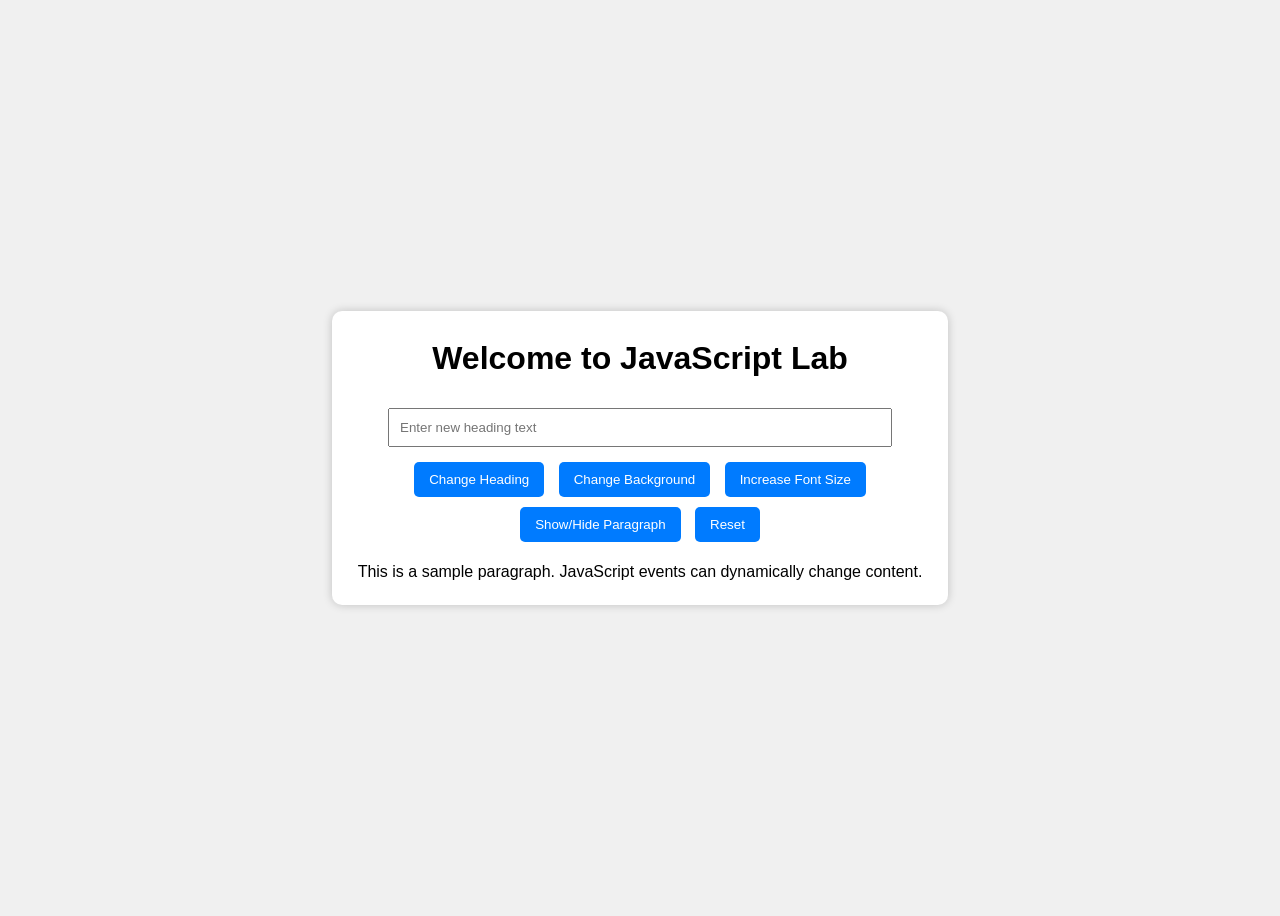
<file: index.html>
<!DOCTYPE html>
<html lang="en">
<head>
    <title>JavaScript Lab</title>
    <link rel="stylesheet" href="style.css">
</head>
<body>

<div class="container">
    <h1 id="heading">Welcome to JavaScript Lab</h1>

    <input type="text" id="inputText" placeholder="Enter new heading text">

    <div class="buttons">
        <button onclick="changeHeading()">Change Heading</button>
        <button onclick="changeBackground()">Change Background</button>
        <button onclick="increaseFont()">Increase Font Size</button>
        <button onclick="toggleParagraph()">Show/Hide Paragraph</button>
        <button onclick="resetPage()">Reset</button>
    </div>

    <p id="para">
        This is a sample paragraph. JavaScript events can dynamically change content.
    </p>
</div>

<script src="experiment3.js"></script>
</body>
</html>
</file>
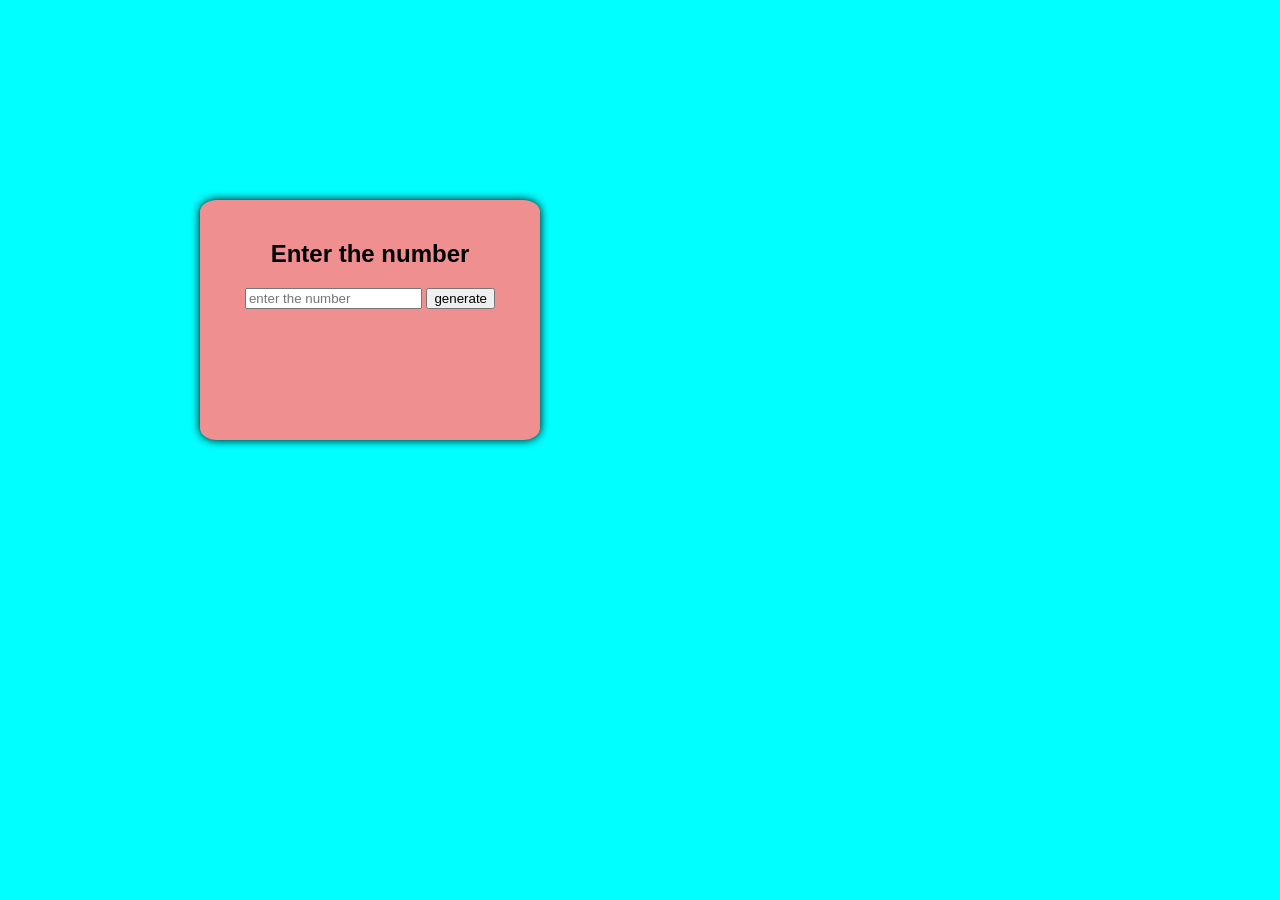
<file: practical1.html>
<!DOCTYPE html>
<html lang="en">
<head>
    <meta charset="UTF-8">
    <meta name="viewport" content="width=device-width, initial-scale=1.0">
    <title>multiplication table generator</title>
    </head>
    <link rel="stylesheet" href="practicle1.css">
<body>

    <div class="box">
        <h2> Enter the number</h2>
        <input type="number" id="number" placeholder="enter the number">
        <button onclick="generateTable()">generate</button>
        <div id="table">

    </div>
    <script src="practicle1.js"></script>





    
</body>
</html>
</file>
<file: style.css>
body {
    font-family: Arial, sans-serif;
    background-color: #f0f0f0;
    display: flex;
    justify-content: center;
    align-items: center;
    height: 100vh;
}

.container {
    background: white;
    padding: 8px;
    border-radius: 10px;
    text-align: center;
    box-shadow: 0 0 10px rgba(0,0,0,0.2);
    width: 600px;
}

input {
    padding: 10px;
    width: 80%;
    margin: 10px 0;
}

.buttons button {
    margin: 5px;
    padding: 10px 15px;
    background-color: #007BFF;
    color: white;
    border: none;
    border-radius: 5px;
    cursor: pointer;
}

.buttons button:hover {
    background-color: #0056b3;
}
</file>
<file: practicle1.css>
.box{
border: black;
border-radius: 5%;
background-color: #f08f8f;
align-items: center;
margin: auto;
padding: 20px;
height: 200PX;
width: 300px;
justify-content: center;
box-shadow:0 0 10px black;



}
body{
 font-family: Arial, Helvetica, sans-serif;
 text-align: center;
width: 100px;
margin-left: 200px; 
margin-top: 200px;
color: black;
background-color: aqua;


}
#table{
    
    margin-top: 170px;
    background-color: aliceblue;
    margin-left: 100px;
    width: 110px;
    box-shadow: 0 0 10px;
}
</file>
